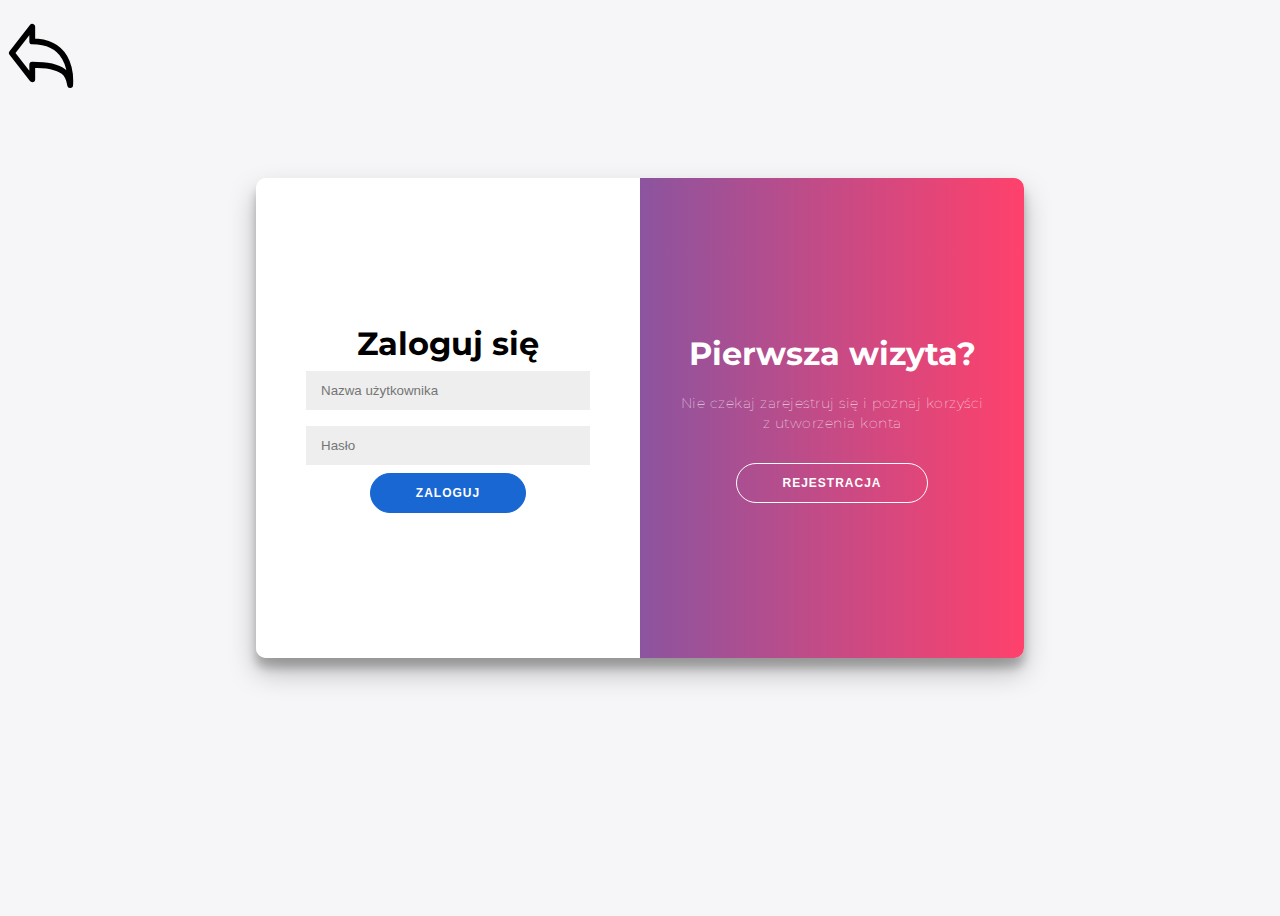
<file: website/login.html>
<!DOCTYPE html>
<html>
    <head>
        <title>FAKE - logowanie</title>
        <meta name="viewport" content="width=device-width, initial-scale=1.0">
        <meta charset="utf-8">
        <link rel="stylesheet" href="style_login.css">
    </head>
    <body>
        <div class="back">
            <a href="index.html"><img src="img/arrow.svg"/></a>
        </div>
        <div class="next_container">
            <div class="container" id="container">
                <div class="form-container sign-up-container">
                    <div class="form">
                        <h1>Utwórz konto</h1>
                        <input id="name" type="text" placeholder="Imię" required/>
                        <input id="surname" type="text" placeholder="Nazwisko" required/>
                        <input id="username" type="text" placeholder="Nazwa użytkownika" required/>
                        <input id="password" type="password" placeholder="Hasło" required/>
                        <input id="address" type="text" placeholder="Adres" />
                        <input id="phone" type="text" placeholder="Telefon" required/>
                        <button  id="register">Zarejestruj</button>
                    </div>
                </div>
                <div class="form-container sign-in-container">
                    <div class="form">
                        <h1>Zaloguj się</h1>
                        <input id="authenticate_login" type="text" placeholder="Nazwa użytkownika" />
                        <input id="authenticate_password" type="password" placeholder="Hasło" />
                        <button id="authenticate">Zaloguj</button>
                    </div>
                </div>
                <div class="overlay-container">
                    <div class="overlay">
                        <div class="overlay-panel overlay-left">
                            <h1>Stworzyłeś konto?</h1>
                            <p>Zaloguj się, by móc korzystać ze wszystkich funkcji serwisu!</p>
                            <button class="ghost" id="signIn">Zaloguj się</button>
                        </div>
                        <div class="overlay-panel overlay-right">
                            <h1>Pierwsza wizyta?</h1>
                            <p>Nie czekaj zarejestruj się i poznaj korzyści z utworzenia konta</p>
                            <button class="ghost" id="signUp">Rejestracja</button>
                        </div>
                    </div>
                </div>
            </div>
        </div>
            <div id="snackbar"></div>
    </body>

    <script src="js/login_service.js"></script>

    <script>
        const signUpButton = document.getElementById('signUp');
        const signInButton = document.getElementById('signIn');
        const container = document.getElementById('container');

        signUpButton.addEventListener('click', () => {
            container.classList.add("right-panel-active");
        });

        signInButton.addEventListener('click', () => {
            container.classList.remove("right-panel-active");
        });
    </script>
</html>
</file>
<file: website/style_login.css>
@import url('https://fonts.googleapis.com/css?family=Montserrat:400,800');

* {
	box-sizing: border-box;
}

body {
	background: #f6f5f7;
	height: 100vh;
}

.next_container {
	display: flex;
	justify-content: center;
	align-items: center;
	flex-direction: column;
	font-family: 'Montserrat', sans-serif;
}

h1 {
	font-weight: bold;
	margin: 0;
}

h2 {
	text-align: center;
}

p {
	font-size: 14px;
	font-weight: 100;
	line-height: 20px;
	letter-spacing: 0.5px;
	margin: 20px 0 30px;
}

span {
	font-size: 12px;
}

a {
	color: #333;
	font-size: 14px;
	text-decoration: none;
	margin: 15px 0;
}

button {
	border-radius: 20px;
	border: 1px solid rgb(25, 103, 210);
	background-color: rgb(25, 103, 210);
	color: #FFFFFF;
	font-size: 12px;
	font-weight: bold;
	padding: 12px 45px;
	letter-spacing: 1px;
	text-transform: uppercase;
	transition: transform 80ms ease-in;
	cursor: pointer;
}

button:active {
	transform: scale(0.95);
}

button:focus {
	outline: none;
}

button.ghost {
	background-color: transparent;
	border-color: #FFFFFF;
}

.form {
	background-color: #FFFFFF;
	display: flex;
	align-items: center;
	justify-content: center;
	flex-direction: column;
	padding: 0 50px;
	height: 100%;
	text-align: center;
}

input {
	background-color: #eee;
	border: none;
	padding: 12px 15px;
	margin: 8px 0;
	width: 100%;
}

.container {
	background-color: #fff;
	border-radius: 10px;
  	box-shadow: 0 14px 28px rgba(0,0,0,0.25), 
			0 10px 10px rgba(0,0,0,0.22);
	position: relative;
	overflow: hidden;
	width: 768px;
	max-width: 100%;
	min-height: 480px;
}

.form-container {
	position: absolute;
	top: 0;
	height: 100%;
	transition: all 0.6s ease-in-out;
}

.sign-in-container {
	left: 0;
	width: 50%;
	z-index: 2;
}

.container.right-panel-active .sign-in-container {
	transform: translateX(100%);
}

.sign-up-container {
	left: 0;
	width: 50%;
	opacity: 0;
	z-index: 1;
}

.container.right-panel-active .sign-up-container {
	transform: translateX(100%);
	opacity: 1;
	z-index: 5;
	animation: show 0.6s;
}

@keyframes show {
	0%, 49.99% {
		opacity: 0;
		z-index: 1;
	}
	
	50%, 100% {
		opacity: 1;
		z-index: 5;
	}
}

.overlay-container {
	position: absolute;
	top: 0;
	left: 50%;
	width: 50%;
	height: 100%;
	overflow: hidden;
	transition: transform 0.6s ease-in-out;
	z-index: 100;
}

.container.right-panel-active .overlay-container{
	transform: translateX(-100%);
}

.overlay {
	background: linear-gradient(to right, rgb(25, 103, 210), #FF416C);
	background-repeat: no-repeat;
	background-size: cover;
	background-position: 0 0;
	color: #FFFFFF;
	position: relative;
	left: -100%;
	height: 100%;
	width: 200%;
  	transform: translateX(0);
	transition: transform 0.6s ease-in-out;
}

.container.right-panel-active .overlay {
  	transform: translateX(50%);
}

.overlay-panel {
	position: absolute;
	display: flex;
	align-items: center;
	justify-content: center;
	flex-direction: column;
	padding: 0 40px;
	text-align: center;
	top: 0;
	height: 100%;
	width: 50%;
	transform: translateX(0);
	transition: transform 0.6s ease-in-out;
}

.overlay-left {
	transform: translateX(-20%);
}

.container.right-panel-active .overlay-left {
	transform: translateX(0);
}

.overlay-right {
	right: 0;
	transform: translateX(0);
}

.container.right-panel-active .overlay-right {
	transform: translateX(20%);
}

.back {
	display: flex;
	width: 100%;
	padding-bottom: 20px;
	justify-content: flex-start;
	margin-bottom: 50px;
}

#snackbar {
	visibility: hidden;
	min-width: 250px;
	margin-left: -125px;
	background-color: rgb(25, 103, 210);
	color: #fff;
	text-align: center;
	border-radius: 20px;
	padding: 16px;
	position: fixed;
	z-index: 1;
	left: 50%;
	bottom: 30px;
	font-size: 17px;
  }
  
  #snackbar.show {
	visibility: visible;
	-webkit-animation: fadein 0.5s, fadeout 0.5s 2.5s;
	animation: fadein 0.5s, fadeout 0.5s 2.5s;
  }
  
  @-webkit-keyframes fadein {
	from {bottom: 0; opacity: 0;} 
	to {bottom: 30px; opacity: 1;}
  }
  
  @keyframes fadein {
	from {bottom: 0; opacity: 0;}
	to {bottom: 30px; opacity: 1;}
  }
  
  @-webkit-keyframes fadeout {
	from {bottom: 30px; opacity: 1;} 
	to {bottom: 0; opacity: 0;}
  }
  
  @keyframes fadeout {
	from {bottom: 30px; opacity: 1;}
	to {bottom: 0; opacity: 0;}
  }
</file>
